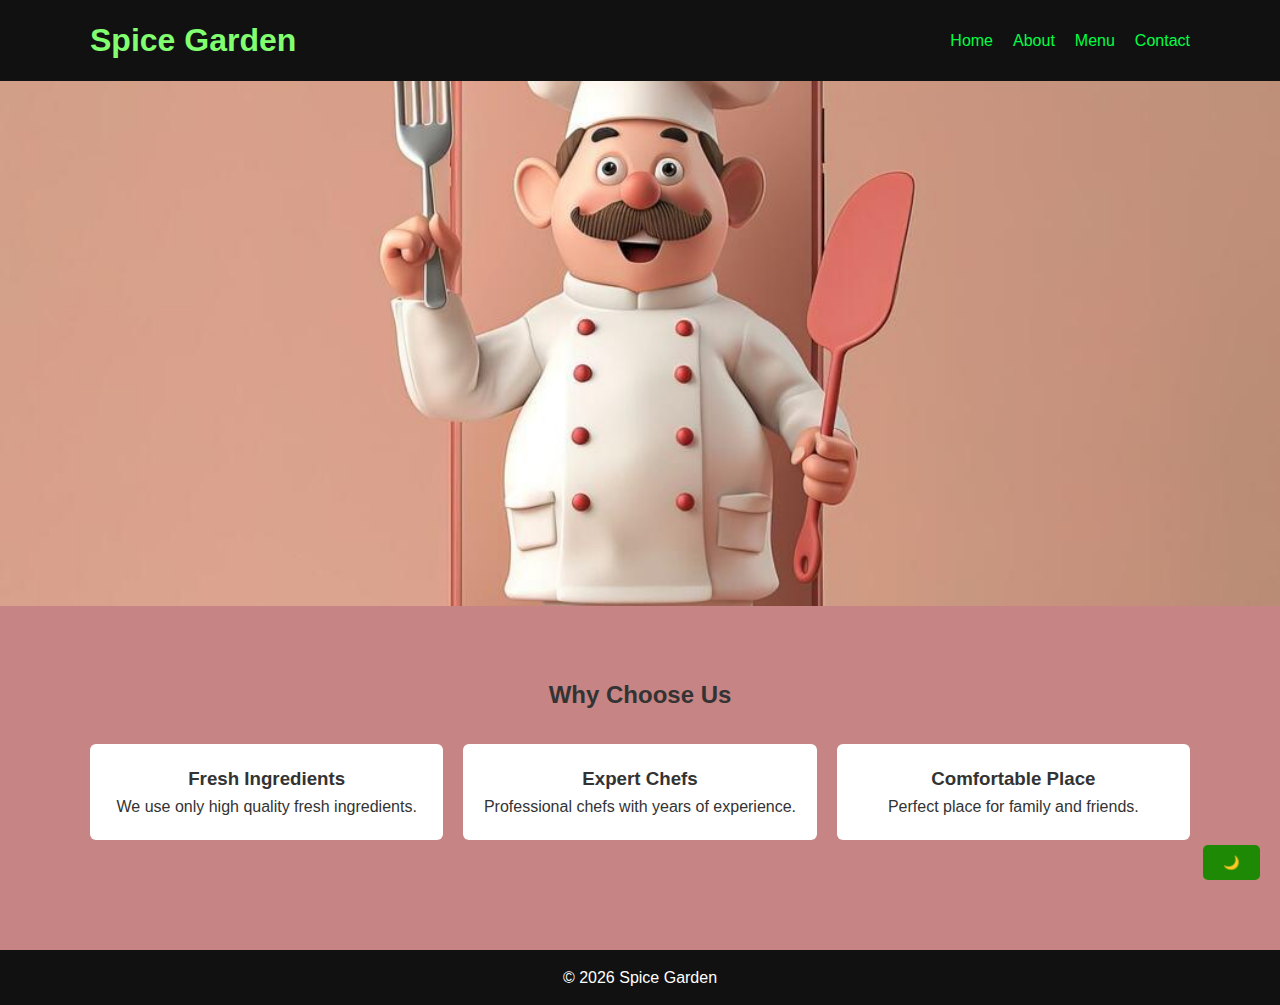
<file: index.html>
<!DOCTYPE html>
<html lang="en">
<head>
<meta charset="UTF-8">
<meta name="viewport" content="width=device-width, initial-scale=1.0">
<title>Spice Garden | Home</title>
<link rel="stylesheet" href="style.css">
</head>
<body>

<header class="header">
<div class="container nav">
<h1 class="logo">Spice Garden</h1>

<nav>
<ul class="nav-links" id="navLinks">
<li><a href="index.html">Home</a></li>
<li><a href="about.html">About</a></li>
<li><a href="menu.html">Menu</a></li>
<li><a href="contact.html">Contact</a></li>
</ul>
</nav>

<button class="menu-btn" id="menuBtn">☰</button>
</div>
</header>

<section class="hero">
<div class="container">
<h2>Fresh & Delicious Food</h2>
<p>Experience authentic taste with modern touch.</p>
<a href="menu.html" class="btn">Explore Menu</a>
</div>
</section>

<section class="section">
<div class="container">
<h2>Why Choose Us</h2>
<div class="grid">
<div class="card">
<h3>Fresh Ingredients</h3>
<p>We use only high quality fresh ingredients.</p>
</div>
<div class="card">
<h3>Expert Chefs</h3>
<p>Professional chefs with years of experience.</p>
</div>
<div class="card">
<h3>Comfortable Place</h3>
<p>Perfect place for family and friends.</p>
</div>
</div>
</div>
</section>

<footer>
<p>© 2026 Spice Garden</p>
</footer>

<script src="script.js"></script>
</body>
</html>
</file>
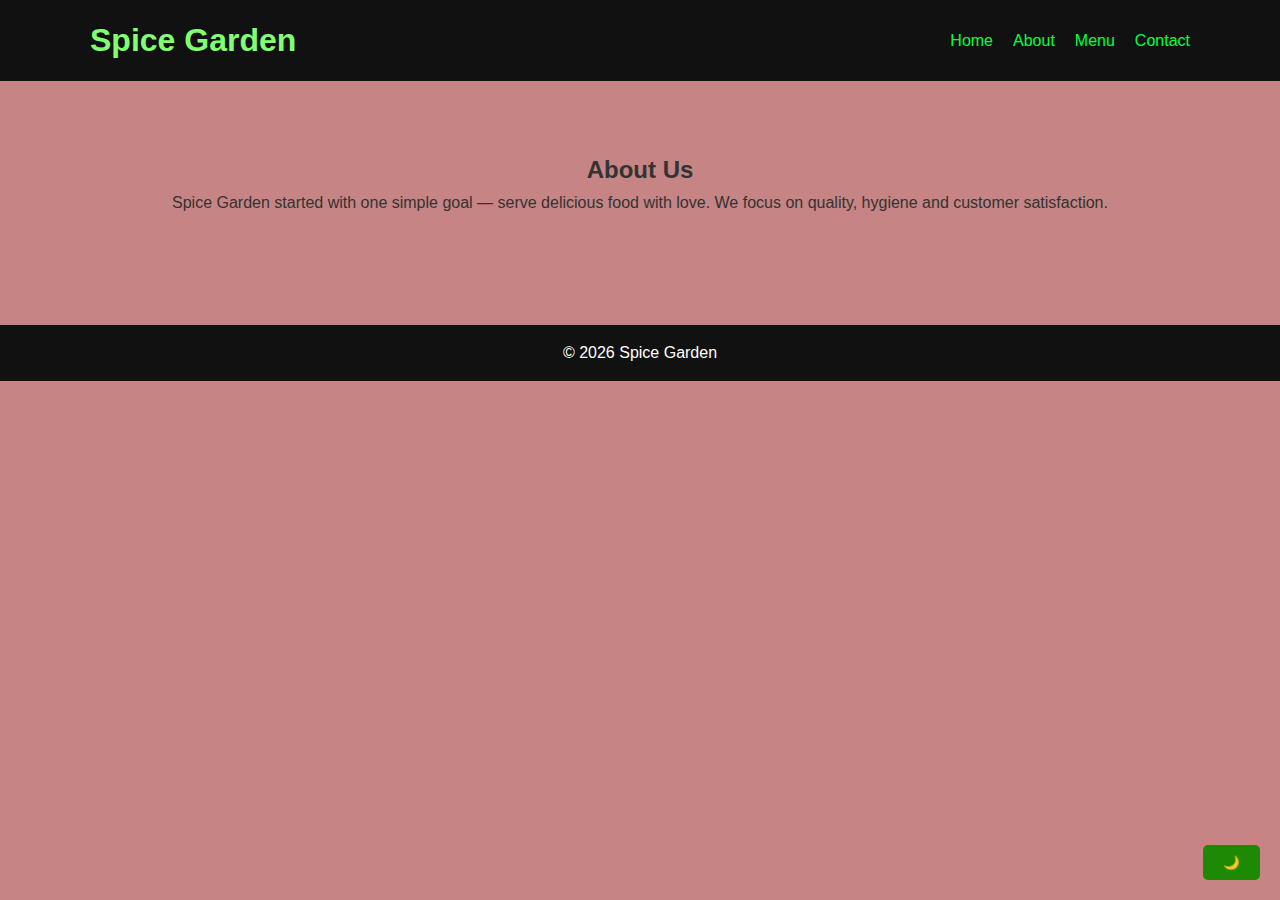
<file: about.html>
<!DOCTYPE html>
<html lang="en">
<head>
<meta charset="UTF-8">
<meta name="viewport" content="width=device-width, initial-scale=1.0">
<title>Spice Garden | About</title>
<link rel="stylesheet" href="style.css">
</head>
<body>

<header class="header">
<div class="container nav">
<h1 class="logo">Spice Garden</h1>

<nav>
<ul class="nav-links" id="navLinks">
<li><a href="index.html">Home</a></li>
<li><a href="about.html">About</a></li>
<li><a href="menu.html">Menu</a></li>
<li><a href="contact.html">Contact</a></li>
</ul>
</nav>

<button class="menu-btn" id="menuBtn">☰</button>
</div>
</header>

<section class="section">
<div class="container">
<h2>About Us</h2>
<p>
Spice Garden started with one simple goal — serve delicious food with love.
We focus on quality, hygiene and customer satisfaction.
</p>
</div>
</section>

<footer>
<p>© 2026 Spice Garden</p>
</footer>

<script src="script.js"></script>
</body>
</html>
</file>
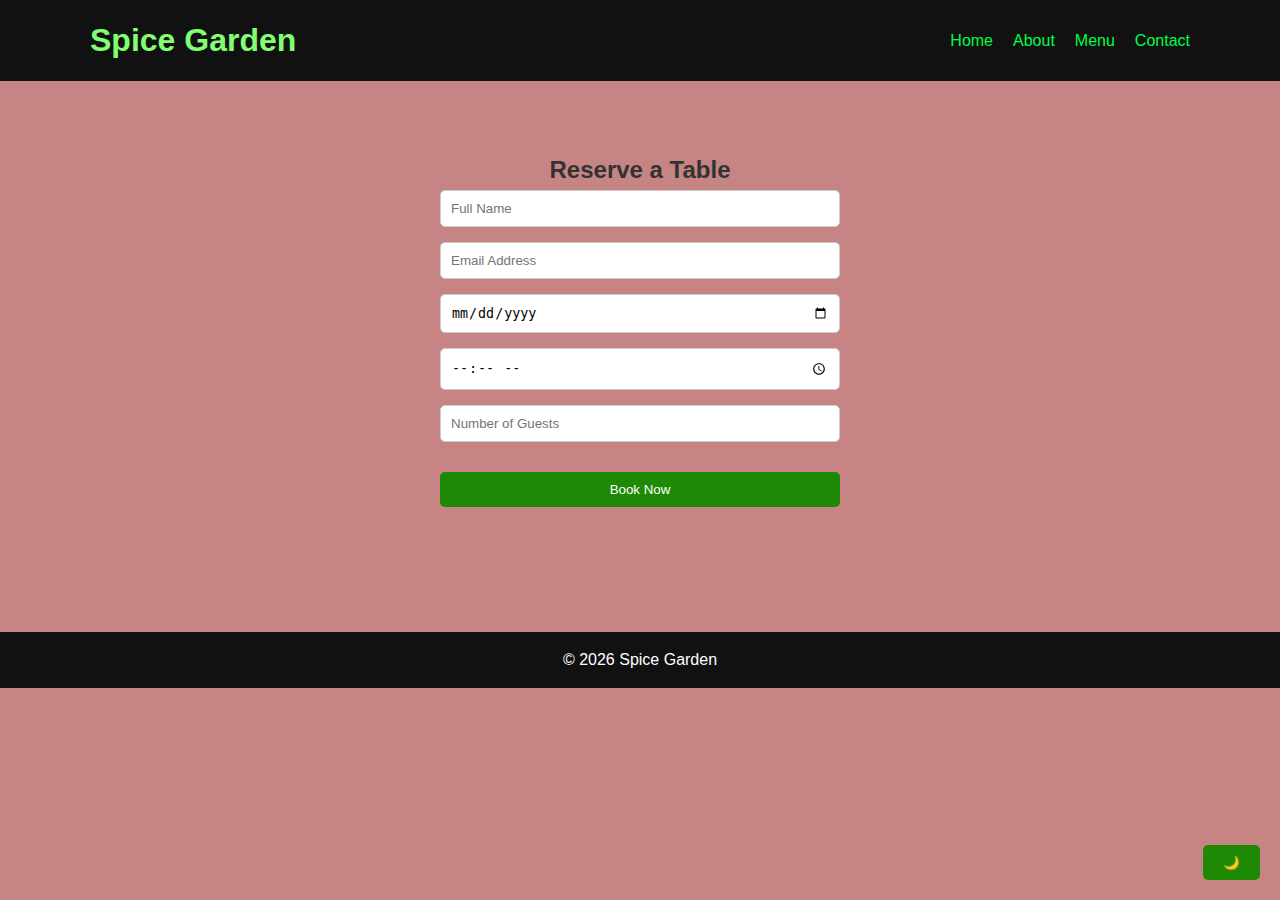
<file: contact.html>
<!DOCTYPE html>
<html lang="en">
<head>
<meta charset="UTF-8">
<meta name="viewport" content="width=device-width, initial-scale=1.0">
<title>Spice Garden | Contact</title>
<link rel="stylesheet" href="style.css">
</head>
<body>

<header class="header">
<div class="container nav">
<h1 class="logo">Spice Garden</h1>

<nav>
<ul class="nav-links" id="navLinks">
<li><a href="index.html">Home</a></li>
<li><a href="about.html">About</a></li>
<li><a href="menu.html">Menu</a></li>
<li><a href="contact.html">Contact</a></li>
</ul>
</nav>

<button class="menu-btn" id="menuBtn">☰</button>
</div>
</header>

<section class="section">
<div class="container">
<h2>Reserve a Table</h2>

<form id="reservationForm" novalidate>
<input type="text" id="resName" placeholder="Full Name" required>
<input type="email" id="resEmail" placeholder="Email Address" required>
<input type="date" id="resDate" placeholder="Select Date" required>
<input type="time" id="resTime" placeholder="Select Time" required>
<input type="number" id="guests" placeholder="Number of Guests" min="1" max="20" required>
<button type="submit" class="btn">Book Now</button>
<p id="resMessage"></p>
</form>
<!-- Confirmation Modal -->
<div class="modal" id="confirmationModal">
  <div class="modal-content">
    <span class="close-btn" id="closeModal">&times;</span>
    <h3>Reservation Confirmed 🎉</h3>
    <p>Your table has been successfully booked.</p>
  </div>
</div>
</div>
</section>

<footer>
<p>© 2026 Spice Garden</p>
</footer>

<script src="script.js"></script>
</body>

</html>
</file>
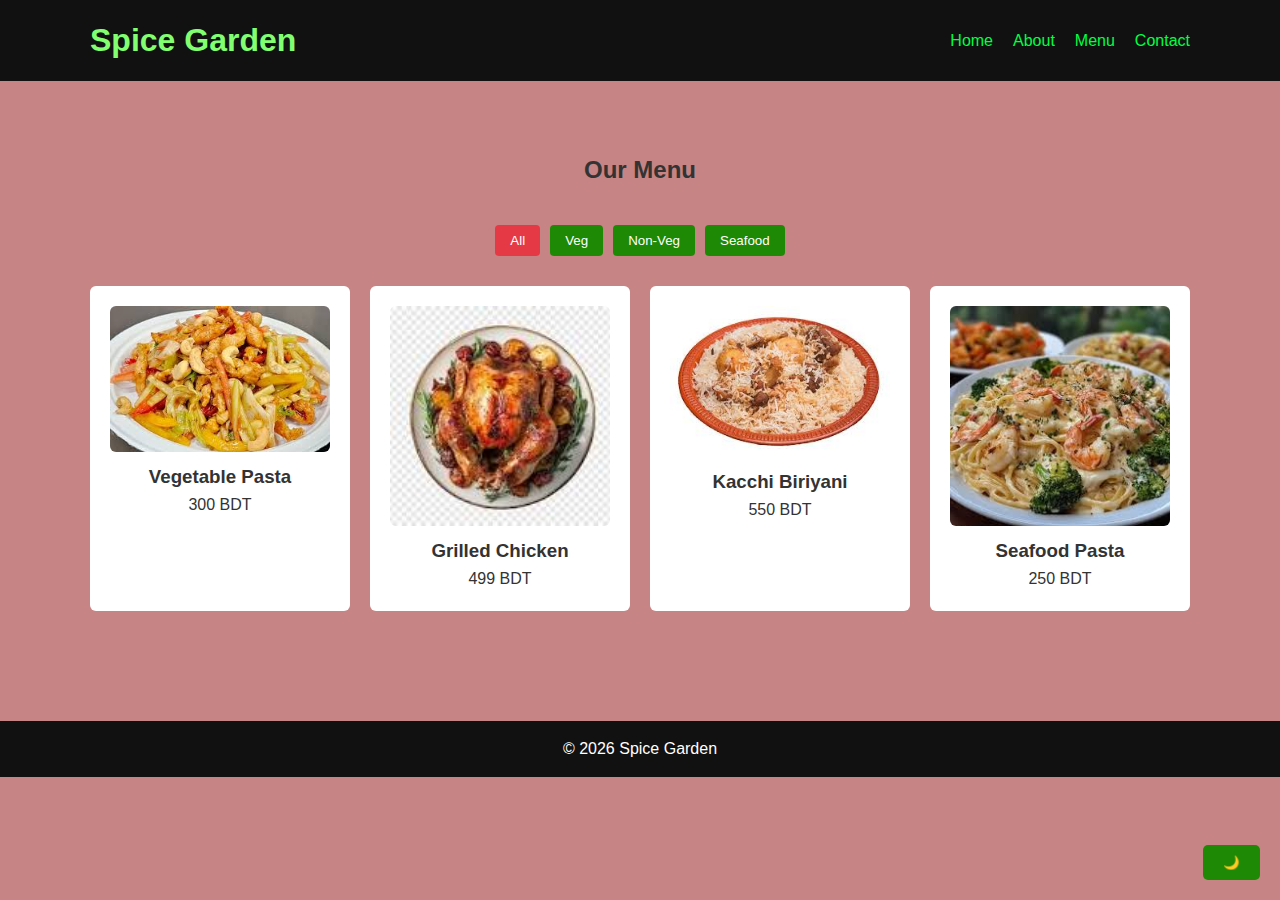
<file: menu.html>
<!DOCTYPE html>
<html lang="en">
<head>
<meta charset="UTF-8">
<meta name="viewport" content="width=device-width, initial-scale=1.0">
<title>Spice Garden | Menu</title>
<link rel="stylesheet" href="style.css">
</head>
<body>

<header class="header">
<div class="container nav">
<h1 class="logo">Spice Garden</h1>
<nav>
<ul class="nav-links" id="navLinks">
<li><a href="index.html">Home</a></li>
<li><a href="about.html">About</a></li>
<li><a href="menu.html">Menu</a></li>
<li><a href="contact.html">Contact</a></li>
</ul>
</nav>
<button class="menu-btn" id="menuBtn">☰</button>
</div>
</header>

<section class="section">
<div class="container">
<h2>Our Menu</h2>

<div class="filter-buttons">
<button data-filter="all" class="active">All</button>
<button data-filter="veg">Veg</button>
<button data-filter="nonveg">Non-Veg</button>
<button data-filter="seafood">Seafood</button>
</div>

<div class="grid" id="menuItems">

<div class="card" data-category="veg">
<div class="card-img">
<img src="pasta.png" alt="Vegetable Pasta">
</div>
<h3>Vegetable Pasta</h3>
<p>300 BDT</p>
</div>

<div class="card" data-category="nonveg">
<div class="card-img">
<img src="Grilled Chicken.png" alt="Grilled Chicken">
</div>
<h3>Grilled Chicken</h3>
<p>499 BDT</p>
</div>

<div class="card" data-category="nonveg">
<div class="card-img">
<img src="Kacchi_Biriyani.png" alt="Kacchi Biriyani">
</div>
<h3>Kacchi Biriyani</h3>
<p>550 BDT</p>
</div>

<div class="card" data-category="seafood">
<div class="card-img">
<img src="Seafood Pasta.png" alt="Seafood Pasta">
</div>
<h3>Seafood Pasta</h3>
<p>250 BDT</p>
</div>

</div>
</div>
</section>

<footer>
<p>© 2026 Spice Garden</p>
</footer>

<script src="script.js"></script>
</body>
</html>
</file>
<file: style.css>
* {
margin: 0;
padding: 0;
box-sizing: border-box;
}

body {
font-family: Arial, sans-serif;
background: #c68484;
color: #333;
line-height: 1.6;
transition: 0.3s;
}

.dark-mode {
background: #111;
color: #0b9c56;
}

.container {
width: 90%;
max-width: 1100px;
margin: auto;
}

/* Header & Navbar */
.header {
background: #111;
color: rgb(129, 255, 112);
position: sticky;
top: 0;
z-index: 1000;
}

.logo:hover{
color: coral;
transition: 0.3s;
}

.nav {
display: flex;
justify-content: space-between;
align-items: center;
padding: 15px 0;
}

.nav-links {
display: flex;
list-style: none;
gap: 20px;
}

.nav-links a {
color: rgb(0, 255, 68);
text-decoration: none;
}

.menu-btn {
display: none;
background: none;
border: none;
color: rgb(255, 255, 255);
font-size: 24px;
cursor: pointer;
}

/* Hero */
.hero {
background: url(Chefs.png) center/cover no-repeat;
color: black;
text-align: center;
padding: 200px 20px;
}
.hero :hover {
color: darkgreen; 
transition: 0.3s;
transform: translateY(-5px) scale(1);
}

/* Sections */
.section {
padding: 70px 0;
text-align: center;
opacity: 0;
transform: translateY(30px);
transition: all 0.8s ease;
}

.section.visible {
opacity: 1;
transform: translateY(0);
}

/* Grid & Cards */
.grid {
display: grid;
grid-template-columns: repeat(auto-fit, minmax(250px, 1fr));
gap: 20px;
margin-top: 30px;
}

.card {
background: white;
padding: 20px;
border-radius: 6px;
transition: transform 0.3s ease, box-shadow 0.3s ease;
}

.card:hover {
transform: translateY(-10px) scale(1.03);
box-shadow: 0 8px 20px rgba(0,0,0,0.2);
}

/* Buttons */
.btn, .filter-buttons button {
display: inline-block;
margin-top: 15px;
padding: 10px 20px;
background: #1d8905;
color: rgb(255, 255, 255);
text-decoration: none;
border-radius: 5px;
border: none;
cursor: pointer;
transition: all 0.3s ease;
}

.btn:hover {
background: coral;
color: white;
transform: scale(1.05);
}

.filter-buttons {
margin: 20px 0;
display: flex;
justify-content: center;
gap: 10px;
flex-wrap: wrap;
}

.filter-buttons button {
padding: 8px 15px;
border: none;
cursor: pointer;
background: #1d8905;
border-radius: 4px;
}

.filter-buttons button.active {
background: #e63946;
color: white;
}

.filter-buttons button:hover {
background: #e63946;
color: white;
transform: scale(1.05);
}

/* Forms */
form {
display: flex;
flex-direction: column;
gap: 15px;
max-width: 400px;
margin: auto;
}

input {
padding: 10px;
border: 1px solid #ccc;
border-radius: 5px;
}

input:focus {
outline: 2px solid #e63946;
border-color: transparent;
}

/* Footer */
footer {
background: #111;
color: white;
text-align: center;
padding: 15px;
margin-top: 40px;
}

footer p:hover {
color: #e63946;
transition: color 0.3s ease;
}

/* Hero Animations */
.hero h2, .hero p, .hero .btn {
opacity: 0;
transform: translateY(-20px);
}

.hero h2 {
animation: fadeInUp 1s forwards 0.3s;
}

.hero p {
animation: fadeInUp 1s forwards 0.6s;
}

.hero .btn {
animation: fadeInUp 1s forwards 0.9s;
}

/* Keyframes */
@keyframes fadeInUp {
0% {opacity:0; transform:translateY(-20px);}
100% {opacity:1; transform:translateY(0);}
}

/* Responsive */
@media(max-width:768px){
.nav-links {
display: none;
flex-direction: column;
background: #111;
position: absolute;
right: 20px;
top: 60px;
padding: 15px;
}
.nav-links.active {display:flex;}
.menu-btn {display:block;}
}

/* Card Image */
.card-img {
overflow: hidden;
border-radius: 6px;
margin-bottom: 10px;
}

.card-img img {
width: 100%;
display: block;
transition: transform 0.4s ease;
}

.card:hover .card-img img {
transform: scale(1.1);
}

/* Modal Styling */
.modal {
display: none;
position: fixed;
top: 0;
left: 0;
width: 100%;
height: 100%;
background: rgba(0,0,0,0.6);
justify-content: center;
align-items: center;
z-index: 2000;
}

.modal-content {
background: white;
padding: 30px;
border-radius: 8px;
text-align: center;
width: 90%;
max-width: 400px;
animation: popup 0.4s ease;
}

.close-btn {
position: absolute;
right: 20px;
top: 15px;
cursor: pointer;
font-size: 22px;
}

@keyframes popup {
from {transform: scale(0.7); opacity: 0;}
to {transform: scale(1); opacity: 1;}
}
</file>
